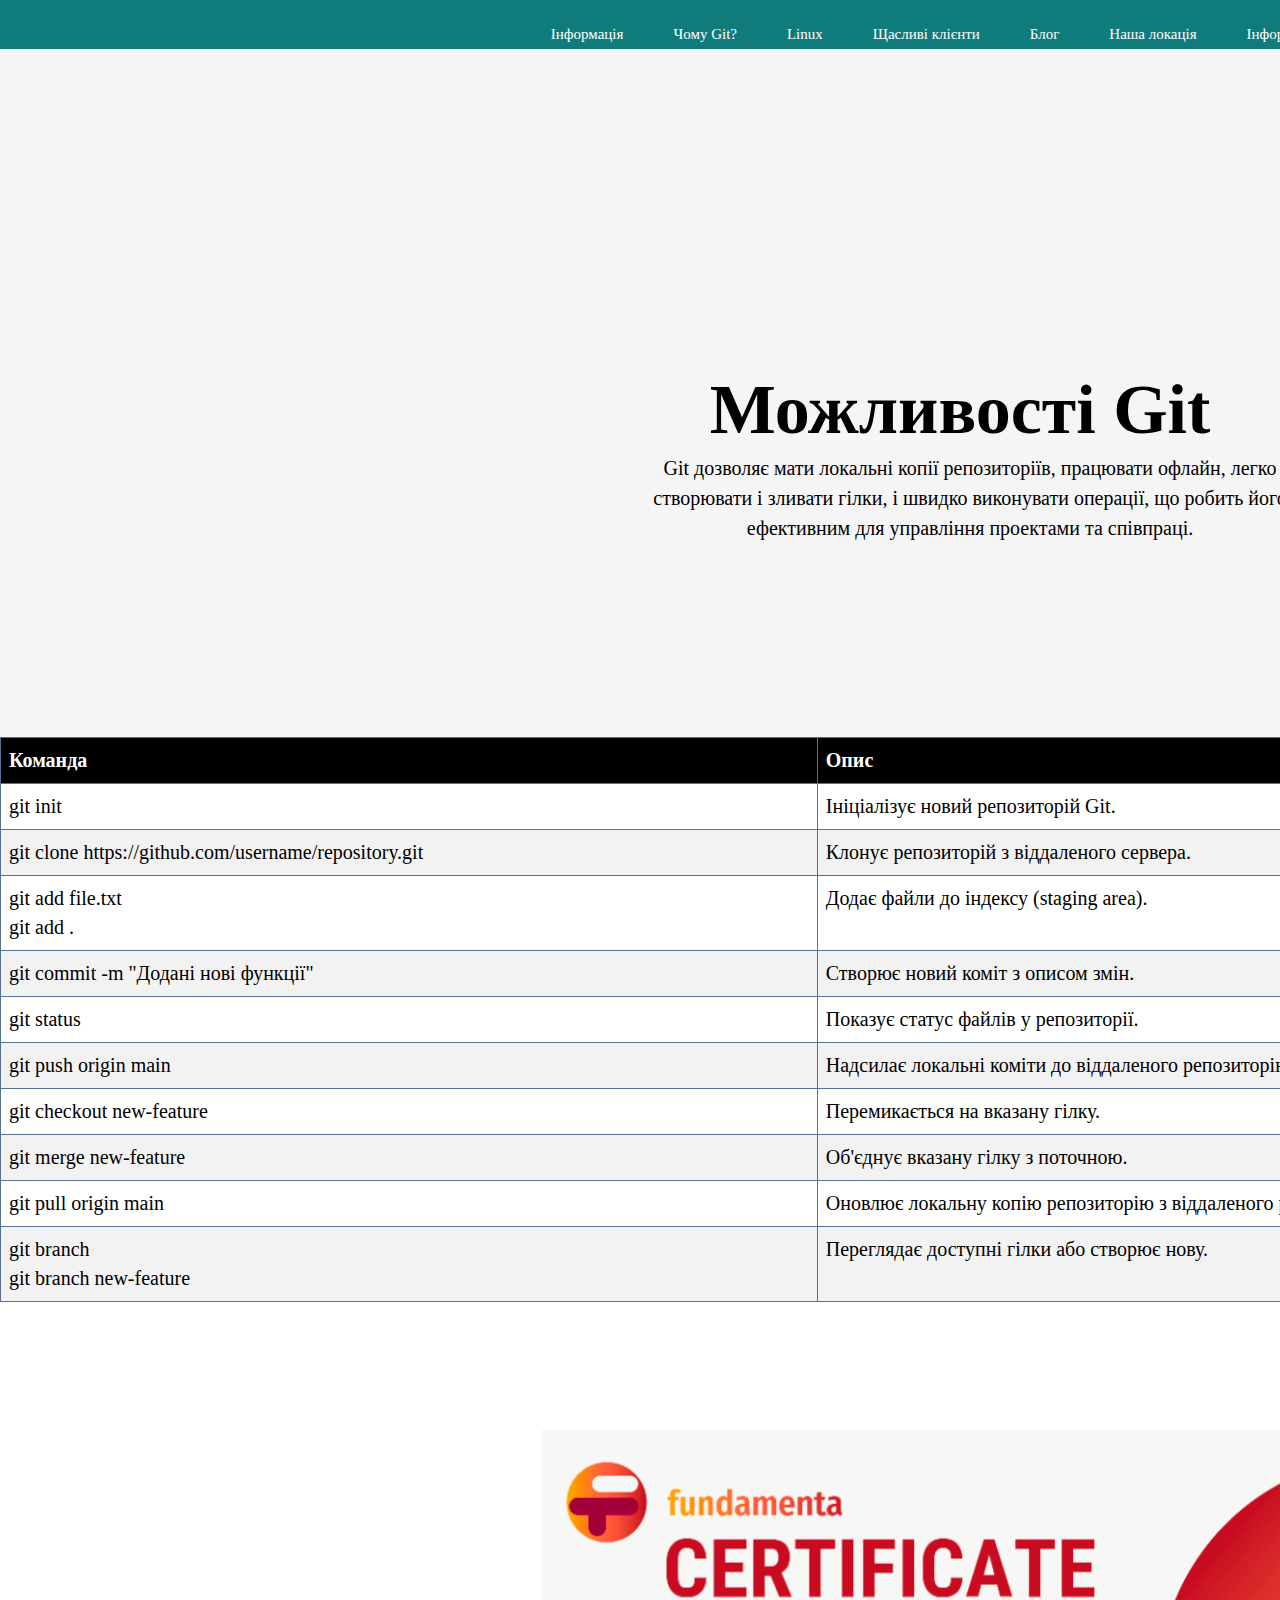
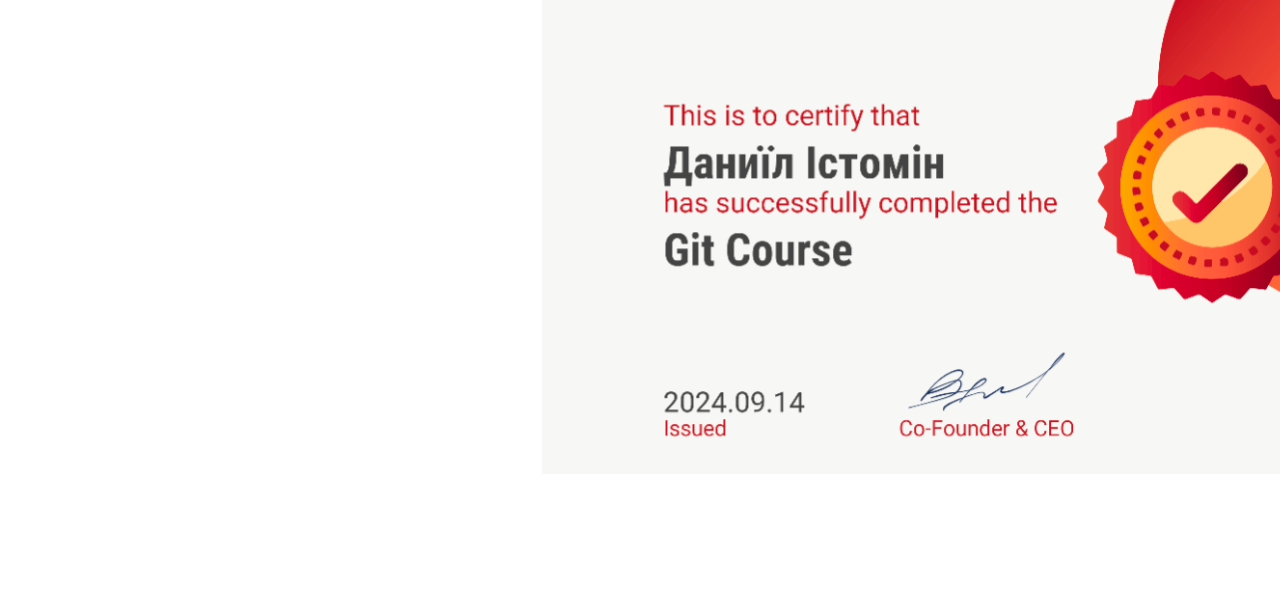
<file: index.html>
<!DOCTYPE html>
<html lang="en">
<head>
  <meta charset="UTF-8">
  <meta name="viewport" content="width=device-width, initial-scale=1.0">
  <meta http-equiv="X-UA-Compatible" content="ie=edge">
  <title>Document</title>
  <link rel="stylesheet" href="css/reset.css">
  <link rel="stylesheet" href="css/slick.css">
  <link rel="stylesheet" href="css/jquery.fancybox.css">
  <link rel="stylesheet" href="css/style.css">
  <style>
    table {
      width: 100%;
      border-collapse: collapse;
    }
    th, td {
      border: 1px solid #ddd;
      padding: 8px;
      text-align: left;
      color: #000; /* Колір тексту чорний */
    }
    th {
      background-color: #f2f2f2;
    }
  </style>
</head>
<body>
  <header class="header">
    <div class="container">
      <div class="header__top">
        <nav class="nav">
          <a href="#" class="nav__link">Інформація</a>
          <a href="#" class="nav__link">Чому Git?</a>
          <a href="page1.html" class="nav__link">Linux</a>
          <a href="#" class="nav__link">Щасливі клієнти</a>
          <a href="#" class="nav__link">Блог</a>
          <a href="#" class="nav__link">Наша локація</a>
          <a href="#" class="nav__link">Інформація</a>
        </nav>
      </div>
      
      <div class="header__content">
        <div class="block1">
          <div class="logo"></div>
          <h2 class="text1">Можливості Git</h2>
          <h1>Git дозволяє мати локальні копії репозиторіїв, працювати офлайн, легко створювати і зливати гілки, і швидко виконувати операції, що робить його ефективним для управління проектами та співпраці.</h1>
        </div>
      </div>
    </div>

<div class="table1">
      <table>
        <thead>
          <tr>
            <th>Команда</th>
            <th>Опис</th>
          </tr>
        </thead>
        <tbody>
          <tr>
            <td>git init</td>
            <td>Ініціалізує новий репозиторій Git.</td>
          </tr>
          <tr>
            <td>git clone https://github.com/username/repository.git</td>
            <td>Клонує репозиторій з віддаленого сервера.</td>
          </tr>
          <tr>
            <td>git add file.txt<br>git add .</td>
            <td>Додає файли до індексу (staging area).</td>
          </tr>
          <tr>
            <td>git commit -m "Додані нові функції"</td>
            <td>Створює новий коміт з описом змін.</td>
          </tr>
          <tr>
            <td>git status</td>
            <td>Показує статус файлів у репозиторії.</td>
          </tr>
          <tr>
            <td>git push origin main</td>
            <td>Надсилає локальні коміти до віддаленого репозиторію.</td>
          </tr>
          <tr>
            <td>git checkout new-feature</td>
            <td>Перемикається на вказану гілку.</td>
          </tr>
          <tr>
            <td>git merge new-feature</td>
            <td>Об'єднує вказану гілку з поточною.</td>
          </tr>
          <tr>
            <td>git pull origin main</td>
            <td>Оновлює локальну копію репозиторію з віддаленого репозиторію.</td>
          </tr>
          <tr>
            <td>git branch<br>git branch new-feature</td>
            <td>Переглядає доступні гілки або створює нову.</td>
          </tr>
        </tbody>
      </table>
    </div>
    
    <div class="image-container">
      <img src="images/cert1.png" alt="Certificate">
    </div>

    

  </header>

  <script src="https://ajax.googleapis.com/ajax/libs/jquery/3.4.1/jquery.min.js"></script>
  <script src="js/slick.min.js"></script>
  <script src="js/jquery.fancybox.min.js"></script>
  <script src="js/main.js"></script>
</body>
</html>
</file>
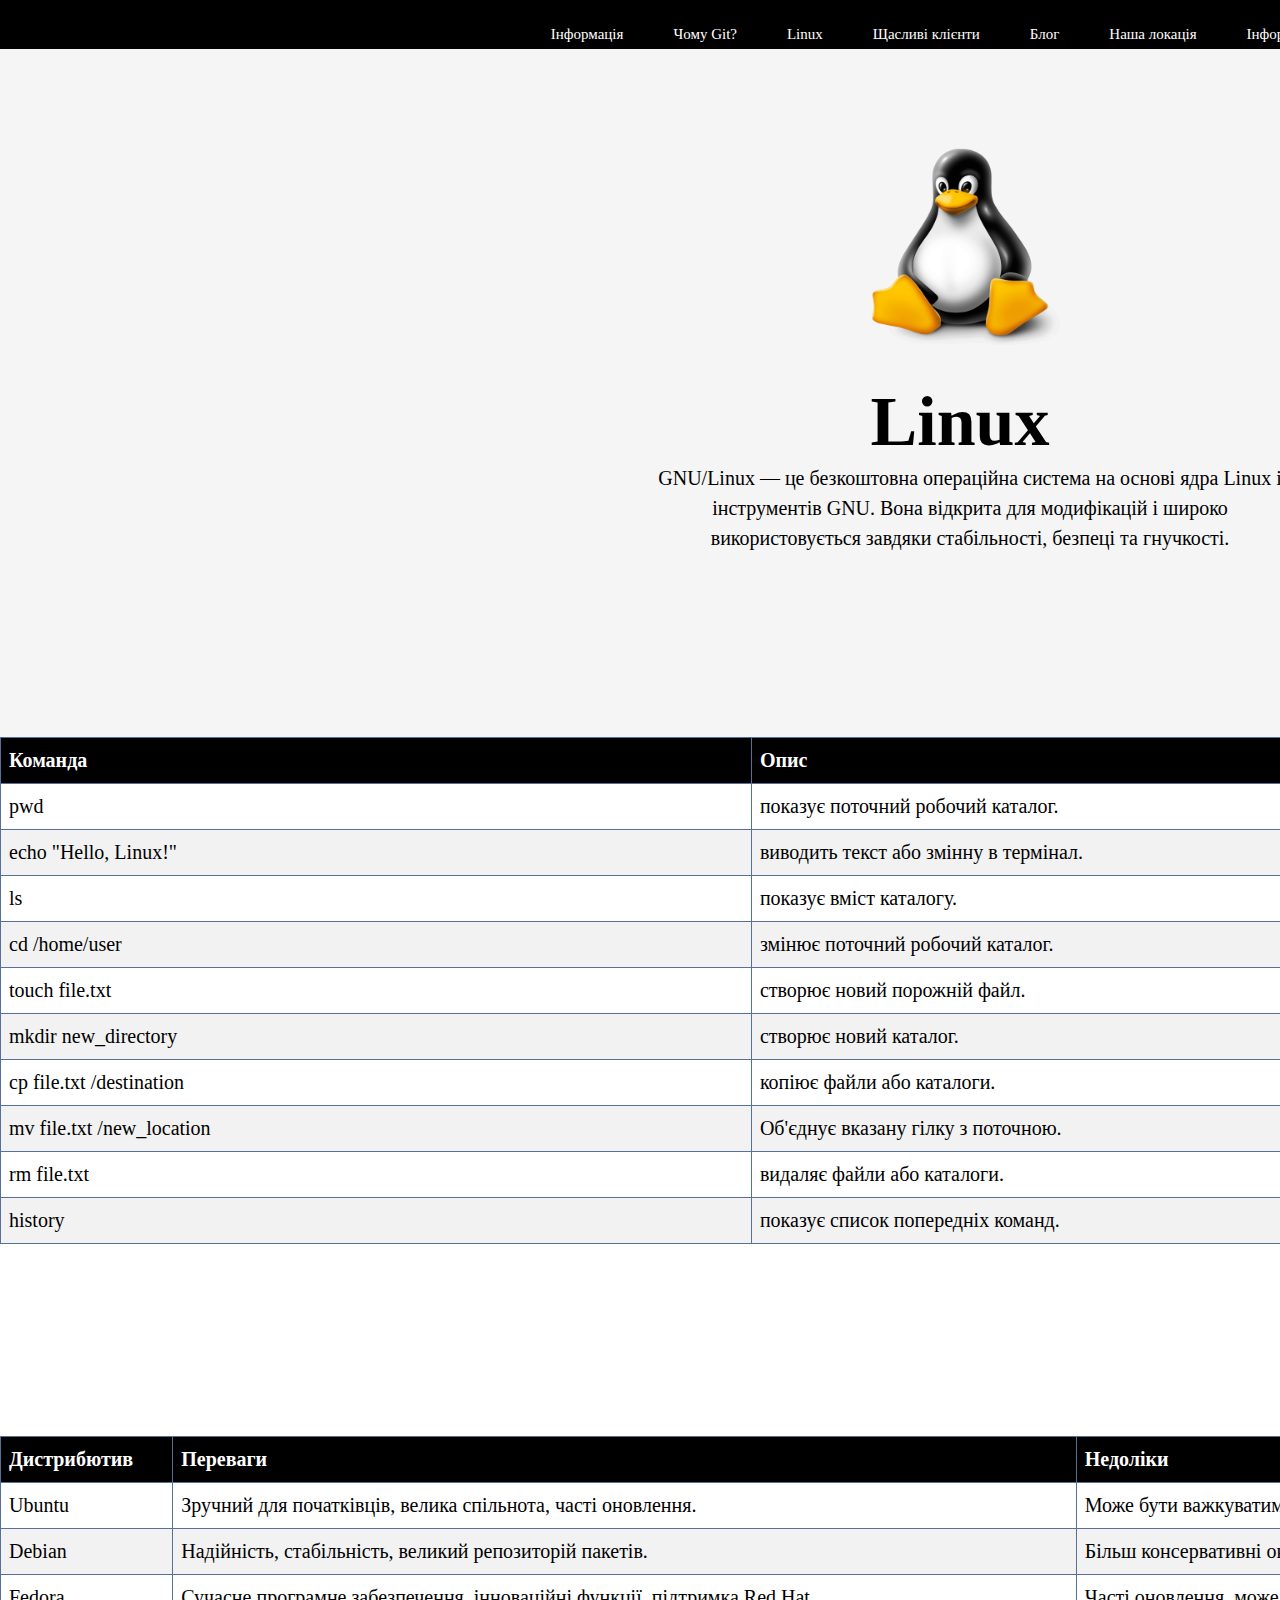
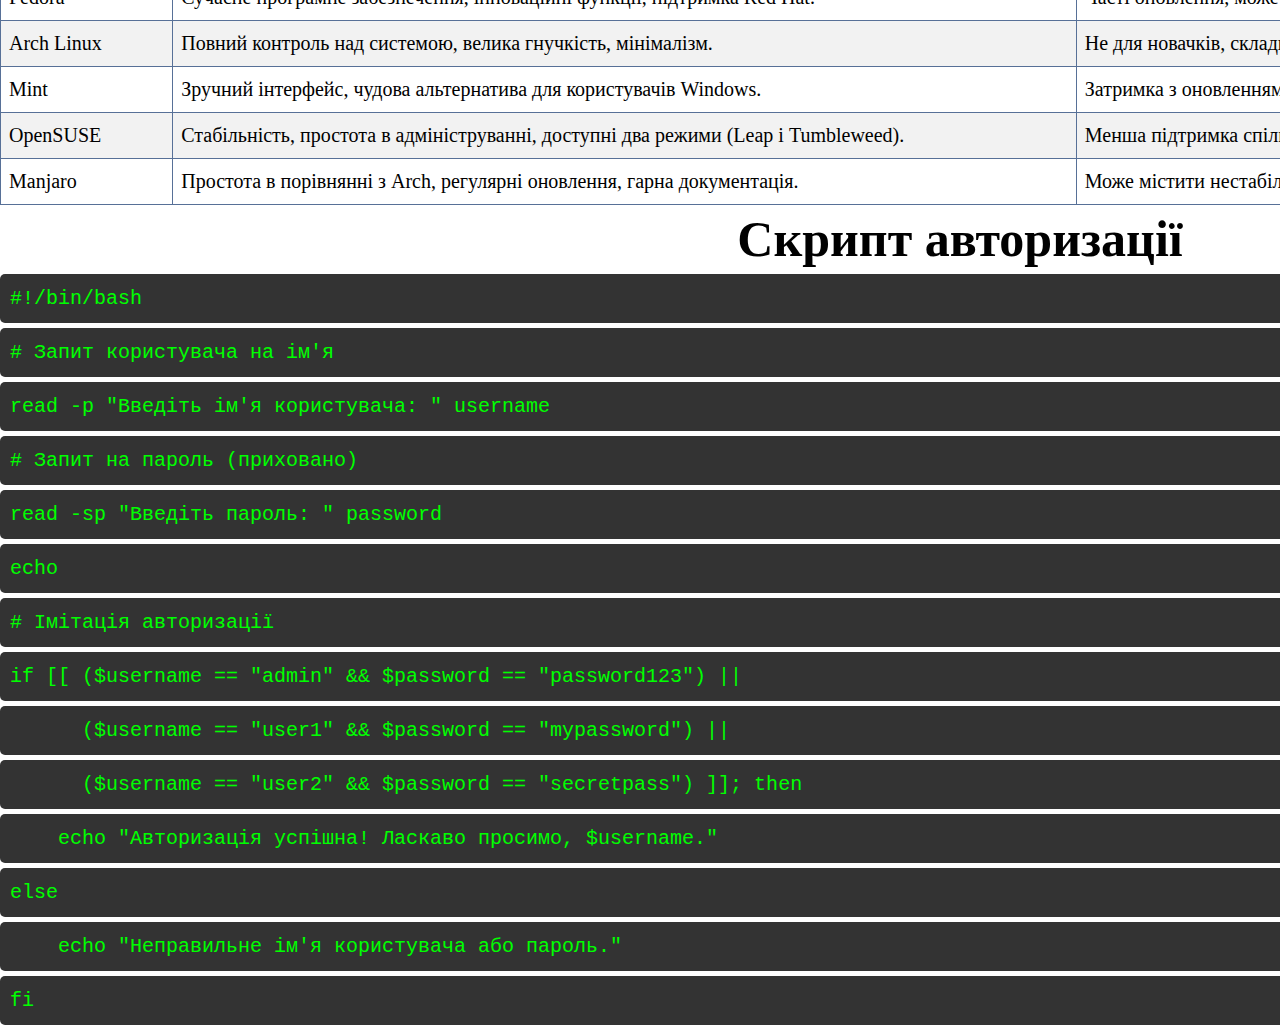
<file: page1.html>
<!DOCTYPE html>
<html lang="en">
<head>
  <meta charset="UTF-8">
  <meta name="viewport" content="width=device-width, initial-scale=1.0">
  <meta http-equiv="X-UA-Compatible" content="ie=edge">
  <title>Document</title>
  <link rel="stylesheet" href="css/reset.css">
  <link rel="stylesheet" href="css/slick.css">
  <link rel="stylesheet" href="css/jquery.fancybox.css">
  <link rel="stylesheet" href="css/style.css">
  <style>
    table {
      width: 100%;
      border-collapse: collapse;
    }
    th, td {
      border: 1px solid #ddd;
      padding: 8px;
      text-align: left;
      color: #000; /* Колір тексту чорний */
    }
    th {
      background-color: #f2f2f2;
    }
  </style>
</head>
<body>
  <header class="header">
    <div class="container">
      <div class="header__top1">
        <nav class="nav">
          <a href="#" class="nav__link">Інформація</a>
          <a href="index.html" class="nav__link">Чому Git?</a>
          <a href="#" class="nav__link">Linux</a>
          <a href="#" class="nav__link">Щасливі клієнти</a>
          <a href="#" class="nav__link">Блог</a>
          <a href="#" class="nav__link">Наша локація</a>
          <a href="#" class="nav__link">Інформація</a>
        </nav>
      </div>
      
      <div class="header__content">
        <div class="block1">
          <div class="containerik">
            <img src="images/LinuxLogo.png" alt="" class="logo">
        </div>
          <h2 class="text1">Linux</h2>
          <h1>GNU/Linux — це безкоштовна операційна система на основі ядра Linux і інструментів GNU. Вона відкрита для модифікацій і широко використовується завдяки стабільності, безпеці та гнучкості.</h1>
        </div>
      </div>
    </div>

<div class="table1">
      <table>
        <thead>
          <tr>
            <th>Команда</th>
            <th>Опис</th>
          </tr>
        </thead>
        <tbody>
          <tr>
            <td>pwd</td>
            <td>показує поточний робочий каталог.</td>
          </tr>
          <tr>
            <td>echo "Hello, Linux!"</td>
            <td>виводить текст або змінну в термінал.</td>
          </tr>
          <tr>
            <td>ls</td>
            <td>показує вміст каталогу.</td>
          </tr>
          <tr>
            <td>cd /home/user</td>
            <td>змінює поточний робочий каталог.</td>
          </tr>
          <tr>
            <td>touch file.txt</td>
            <td>створює новий порожній файл.</td>
          </tr>
          <tr>
            <td>mkdir new_directory</td>
            <td>створює новий каталог.</td>
          </tr>
          <tr>
            <td>cp file.txt /destination</td>
            <td>копіює файли або каталоги.</td>
          </tr>
          <tr>
            <td>mv file.txt /new_location</td>
            <td>Об'єднує вказану гілку з поточною.</td>
          </tr>
          <tr>
            <td>rm file.txt</td>
            <td>видаляє файли або каталоги.</td>
          </tr>
          <tr>
            <td>history</td>
            <td>показує список попередніх команд.</td>
          </tr>
        </tbody>
      </table>
    </div>
    
    <div class="table2">
      <table class="styled-table">
        <thead>
          <tr>
            <th>Дистрибютив</th>
            <th>Переваги</th>
            <th>Недоліки</th>
          </tr>
        </thead>
        <tbody>
          <tr>
            <td>Ubuntu</td>
            <td>Зручний для початківців, велика спільнота, часті оновлення.</td>
            <td>Може бути важкуватим для старих комп'ютерів, використовує більше ресурсів.</td>
          </tr>
          <tr>
            <td>Debian</td>
            <td>Надійність, стабільність, великий репозиторій пакетів.</td>
            <td>Більш консервативні оновлення, менш дружній для новачків.</td>
          </tr>
          <tr>
            <td>Fedora</td>
            <td>Сучасне програмне забезпечення, інноваційні функції, підтримка Red Hat.</td>
            <td>Часті оновлення, може бути нестабільним через нові функції.</td>
          </tr>
          <tr>
            <td>Arch Linux</td>
            <td>Повний контроль над системою, велика гнучкість, мінімалізм.</td>
            <td>Не для новачків, складний процес встановлення.</td>
          </tr>
          <tr>
            <td>Mint</td>
            <td>Зручний інтерфейс, чудова альтернатива для користувачів Windows.</td>
            <td>Затримка з оновленнями, порівняно менш активна спільнота.</td>
          </tr>
          <tr>
            <td>OpenSUSE</td>
            <td>Стабільність, простота в адмініструванні, доступні два режими (Leap і Tumbleweed).</td>
            <td>Менша підтримка спільноти, менш популярний серед новачків.</td>
          </tr>
          <tr>
            <td>Manjaro</td>
            <td>Простота в порівнянні з Arch, регулярні оновлення, гарна документація.</td>
            <td>Може містити нестабільні пакети через часті оновлення.</td>
          </tr>
        </tbody>
      </table>
    </div>
    
    <h2 class="centered-title1">Скрипт авторизації</h2>

    <div class="command">#!/bin/bash</div>
    <div class="command"># Запит користувача на ім'я</div>
    <div class="command">read -p "Введіть ім'я користувача: " username</div>
    <div class="command"># Запит на пароль (приховано)</div>
    <div class="command">read -sp "Введіть пароль: " password</div>
    <div class="command">echo</div>
    <div class="command"># Імітація авторизації</div>
    <div class="command">if [[ ($username == "admin" && $password == "password123") ||</div>
    <div class="command">      ($username == "user1" && $password == "mypassword") ||</div>
    <div class="command">      ($username == "user2" && $password == "secretpass") ]]; then</div>
    <div class="command">    echo "Авторизація успішна! Ласкаво просимо, $username."</div>
    <div class="command">else</div>
    <div class="command">    echo "Неправильне ім'я користувача або пароль."</div>
    <div class="command">fi</div>

  </header>

 

  <script src="https://ajax.googleapis.com/ajax/libs/jquery/3.4.1/jquery.min.js"></script>
  <script src="js/slick.min.js"></script>
  <script src="js/jquery.fancybox.min.js"></script>
  <script src="js/main.js"></script>
</body>
</html>
</file>
<file: css/style.css>
body {
    width: 100%;
    height: 750px;
    font-family: Karma;
    font-size: 20px;
    font-weight: 400;
    line-height: 29px;
    letter-spacing: 0em;
    color: #fff;
}

header {
    width: 1920px;
    height: 1200px;
    background-color: #f5f5f5;
    background-size: cover;
}

.header__top {
    width: 100%;
    padding-top: 20px;
    display: flex;
    background-color: rgb(15, 123, 123);
    justify-content: center;
}

.header__top1 {
    width: 100%;
    padding-top: 20px;
    display: flex;
    background-color: rgb(0, 0, 0);
    justify-content: center;
}

.header_logo {
    width: 115px;
}

.nav {
    display: flex;
    margin: 0; /* Виправлено, щоб прибрати відступи */
}

.nav a {
    text-decoration: none;
    color: #fff;
    margin-right: 50px; /* Виправлено для рівномірного відстані між пунктами меню */
    font-size: 15px;
}

.header__content {
    display: flex;
    justify-content: center;
}

.block1 {
    margin-top: 5%;
    height: 400px;
    display: flex;
    flex-direction: column; /* Вирівнює елементи вертикально */
    align-items: center;    /* Центрує елементи по горизонталі */
}

.containerik {
    display: flex;
    justify-content: center; /* Центрує по горизонталі */
    align-items: center;     /* Центрує по вертикалі */
    height: 100%;            /* Висота контейнера */
}

.logo {
    width: 400px;           /* Ширина логотипу */
    height: 200px;          /* Висота логотипу */
}

.block1 h2 {
    margin-top: 20px;    
    width: 719px;
    height: 78px;
    font-family: 'Karma';
    font-style: normal;
    font-weight: 700;
    font-size: 70px;
    line-height: 114px;
    display: flex;
    justify-content: center;
    color: #000000;
}

.block1 h1 {
    width: 637px;
    height: 100px;
    font-family: 'Karma';
    font-style: normal;
    font-weight: 500;
    font-size: 20px;
    line-height: 30px;
    display: flex;
    align-items: center;
    text-align: center;
    margin-left: 20px;
    margin-top: 20px;
    color: #000000;
}


.knopka {
    width: 200px;
    height: 50px;
    background-color: #ffffff00;
    margin-left: 250px;
    margin-top: 50px; 
    border: 1px solid #FFFFFF;
    font-family: 'Karma';
    font-style: normal;
    font-size: 15px;
    font-weight: bold;
    text-transform: uppercase;
    color: #FFFFFF;
} 

.knopka:hover {
    color: rgba(255, 174, 0, 0.715);
}

.display2 {
    height: 100%;
    background: url(../images/Perevagi.png);
    background-size: cover;
}

.container2 {
    width: 100%;
    height: 750px;
}

.content {
    width: 100%;
    height: 85%;
    display: flex;
    justify-content: space-between;
}

.block_left {
    margin-left: 10%;
    margin-top: 5%;
}

.block_right {
    margin-right: 10%;
    margin-top: 5%;
}

.card1 {
    padding-top: 15%;
    padding-right: 10%;
}

.display3 {
    background: url(../images/Banner1.png);
    height: 374px;
    background-size: cover;
}

.container3 {
    width: 100%;
    height: 374px;
}

.content1 h1 {
    margin-left: 28%;
    width: 719px;
    height: 78px;
    font-family: 'Karma';
    font-style: normal;
    font-weight: 700;
    font-size: 70px;
    line-height: 114px;
    color: #FFFFFF;
}

hr {
    width: 10%;
    margin-left: 45.5%;
    margin-top: 3%;
}

.content1 h2 {
    margin-left: 30%;
    width: 600px;
    height: 100px;
    font-family: 'Karma';
    font-style: normal;
    font-weight: 500;
    font-size: 20px;
    line-height: 30px;
    display: flex;
    align-items: center;
    text-align: center;
    color: #FFFFFF;
}

.knopka2 {
    width: 190px;
    height: 50px;
    background-color: #ffffff00;
    margin-left: 44%;
    margin-top: 50px; 
    border: 1px solid #FFFFFF;
    font-family: 'Karma';
    font-style: normal;
    font-size: 15px;
    font-weight: bold;
    text-transform: uppercase;
    color: #FFFFFF;
} 

.knopka2:hover {
    color: rgba(255, 174, 0, 0.715);
}

.display4 {
    height: 950px;
}

.container4 {
    width: 100%;
    height: 950px; /* Виправлено, щоб видалити пробіл */
}

.textblock1 {
    width: 100%;
    height: 25%;
    margin-top: 5%;
}

.text2 {
    font-family: 'Karma';
    font-style: normal;
    font-weight: 700;
    font-size: 40px;
    line-height: 49px;
    display: flex;
    align-items: flex-end;
    text-align: center;
    justify-content: center;
    color: #000000;
}

.text3 {
    font-family: 'Karma';
    font-style: normal;
    font-weight: 700;
    font-size: 22px;
    line-height: 49px;
    display: flex;
    align-items: flex-end;
    text-align: center;
    justify-content: center;
    color: #000000;
}

.menublock {
    width: 100%;
    height: 30%;
    display: flex;
    justify-content: space-between;
}

.text4 {
    font-family: 'Karma';
    font-style: normal;
    font-weight: 700;
    font-size: 22px;
    line-height: 49px;
    margin-left: 35%;
    display: flex;
    align-items: flex-end;
    color: #000000;
}

.text5 {
    font-family: 'Karma';
    font-style: normal;
    font-weight: 700;
    font-size: 22px;
    line-height: 49px;
    margin-right: 35%;
    display: flex;
    align-items: flex-end;
    color: #000000;
}

.content2 {
    width: 100%;
    height: 85%;
    display: flex;
    justify-content: space-between;
}

.block_left2 {
    margin-left: 10%;
    margin-top: 5%;
}

.block_right2 {
    margin-right: 10%;
    margin-top: 5%;
}

.card2 {
    padding-top: 5%;
    padding-right: 10%;
}

.display5 {
    background: url(../images/Banner2.png);
    height: 374px;
    background-size: cover;
}

.container5 {
    width: 100%;
    height: 374px;
}

.textblock2 {
    padding-top: 3%;
}

.text6 {
    font-family: 'Karma';
    font-style: normal;
    font-weight: 700;
    font-size: 40px;
    line-height: 49px;
    display: flex;
    align-items: flex-end;
    text-align: center;
    justify-content: center;
    color: #ffffff;
}

.text7 {
    font-family: 'Karma';
    font-style: normal;
    font-weight: 500;
    font-size: 20px;
    line-height: 22px;
    text-align: center;
    margin-left: auto;
    margin-right: auto;
    color: #ffffff;
    width: 720px;
}

.text8 {
    font-family: 'Karma';
    font-style: normal;
    font-weight: 700;
    font-size: 20px;
    line-height: 49px;
    text-align: center;
    color: #ffffff;
    width: 300px;
    margin-left: auto;
    margin-right: auto;
    margin-top: 1%;
}

.clickbar {
    width: 65px;
    height: 25px;
    display: flex;
    justify-content: space-between;
    margin-right: auto;
    margin-left: auto;
}

.display6 {
    background: url(../images/Banner3.png);
    height: 750px;
    background-size: cover;
}

.textblock3 {
    padding-top: 3%;
}

.text9 {
    font-family: 'Karma';
    font-style: normal;
    font-weight: 700;
    font-size: 40px;
    line-height: 49px;
    text-align: center;
    color: #ffffff;
    width: 600px;
    margin-left: auto;
    margin-right: auto;
    margin-top: 1%;
}

.text10 {
    font-family: 'Karma';
    font-style: normal;
    font-weight: 500;
    font-size: 15px;
    line-height: 22px;
    text-align: center;
    color: #ffffff;
    width: 600px;
    margin-left: auto;
    margin-right: auto;
}

.text11 {
    font-family: 'Karma';
    font-style: normal;
    font-weight: 700;
    font-size: 20px;
    line-height: 22px;
    text-align: center;
    color: #ffffff;
    width: 400px;
    margin-left: auto;
    margin-right: auto;
}

.text12 {
    font-family: 'Karma';
    font-style: normal;
    font-weight: 700;
    font-size: 20px;
    line-height: 30px;
    display: flex;
    align-items: flex-start;
    text-align: center;
    color: #ffffff;
    width: 300px;
    margin-left: auto;
    margin-right: auto;
}

.footermenu {
    width: 100%;
    height: 80px;
    background-color: rgb(15, 123, 123);
}

.footermenu a {
    text-decoration: none;
    color: #fff;
    margin-right: 20px;
    font-size: 15px;
}

.footermenu .socials {
    margin-right: 20px;
}

.footermenu .socials a {
    color: #fff;
    margin-right: 10px;
}

.table1 {
    width: 100%;
    margin-top: 10%; /* Відступ зверху */
    border-collapse: collapse;
    background: rgb(206, 245, 255); /* Фон таблиці */
}

.table1 th, .table1 td {
    border: 1px solid #577097;
    padding: 8px;
    text-align: left;
    color: #000; /* Колір тексту чорний */
}

.table1 th {
    background-color: #000000; /* Колір фону заголовків */
    color: #fff; /* Колір тексту в заголовках */
}

.table1 tr:nth-child(even) {
    background-color: #f2f2f2; /* Світлий фон для парних рядків */
}

.table1 tr:nth-child(odd) {
    background-color: #ffffff; /* Білий фон для непарних рядків */
}



  

.styled-table {
    width: 100%;
    margin-top: 10%;
    border-collapse: collapse;
    background: rgb(206, 245, 255); /* Фон таблиці */
  }
  
  .styled-table th, .styled-table td {
    border: 1px solid #577097;
    padding: 8px;
    text-align: left;
    color: #000; /* Колір тексту чорний */
  }
  
  .styled-table th {
    background-color: #000000; /* Колір фону заголовків */
    color: #fff; /* Колір тексту в заголовках */
  }
  
  .styled-table tr:nth-child(even) {
    background-color: #f2f2f2; /* Світлий фон для парних рядків */
  }
  
  .styled-table tr:nth-child(odd) {
    background-color: #ffffff; /* Білий фон для непарних рядків */
  }
  


.image-container {
    display: flex;
    justify-content: center;
    align-items: center;
    height: 100vh; /* Вирівнювання по вертикалі */
  }
  
  .image-container img {
    max-width: 100%;
    height: auto;
  }
  

  .command {
    font-family: monospace; /* Шрифт моноширинний */
    background-color: #333; /* Темний фон для команд */
    color: #0f0; /* Зелений текст */
    padding: 10px; /* Внутрішній відступ */
    border-radius: 5px; /* Закруглені кути */
    margin: 5px 0; /* Зовнішній відступ */
    overflow-x: auto; /* Прокрутка для довгих рядків */
    white-space: pre; /* Зберігає пробіли та переноси рядків */
}
.centered-title1 {
    text-align: center; /* Вирівнювання по центру */
    font-size: 50px; /* Розмір шрифту */
    font-weight: bold; /* Жирний текст */
    margin: 20px 0; /* Відступи зверху і знизу */
    color: #000000; /* Колір тексту (наприклад, блакитний) */
}
</file>
